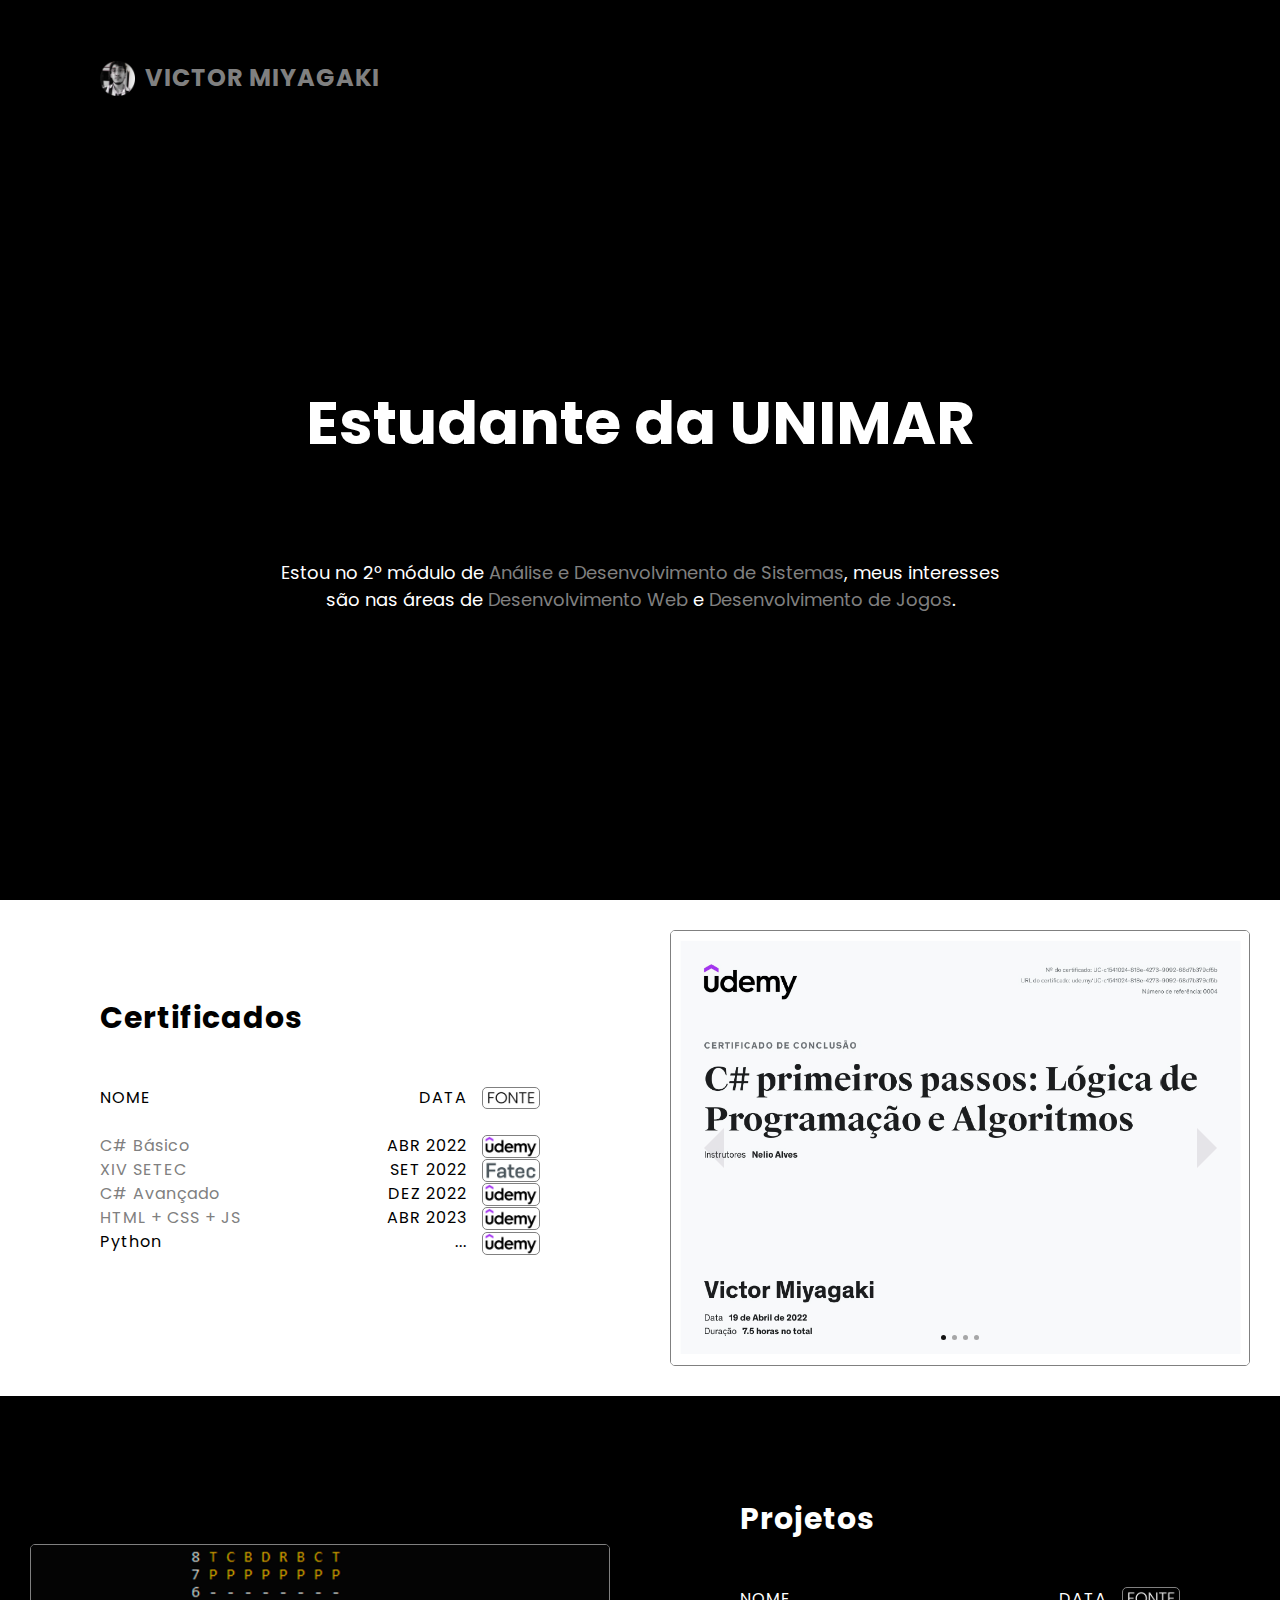
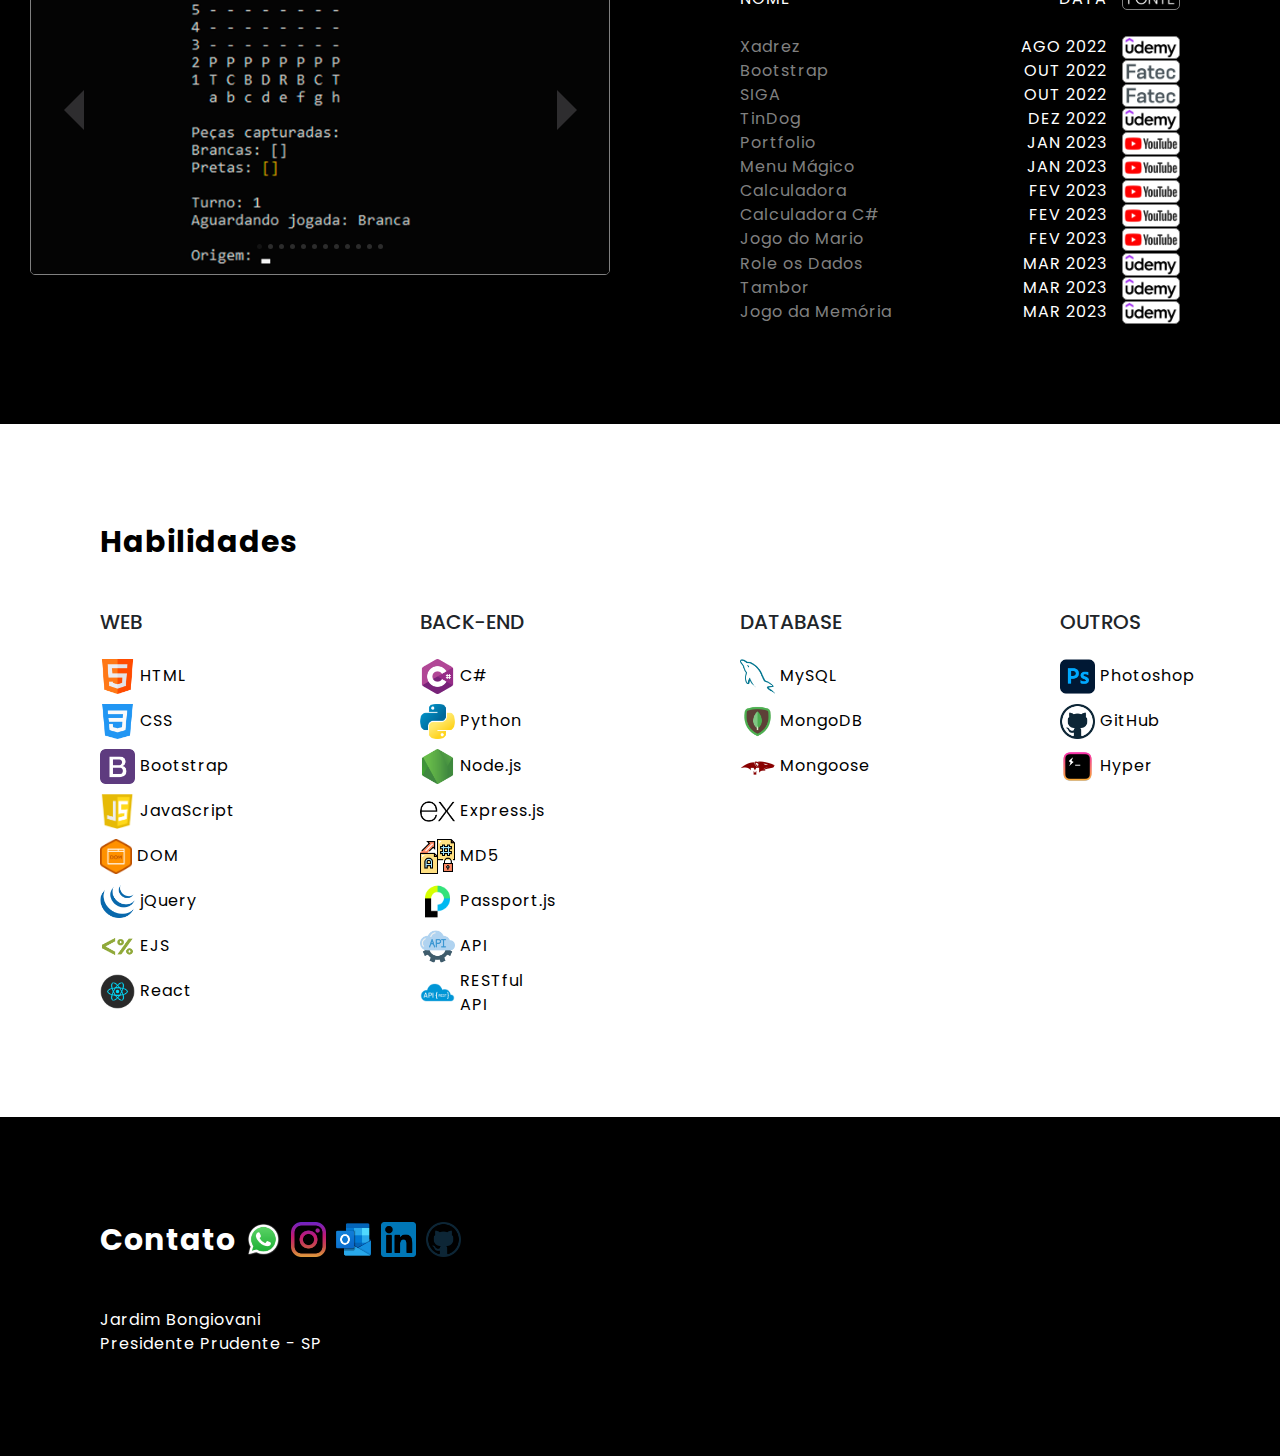
<file: index.html>
<!DOCTYPE html>
<html lang="en">

<head>
    <meta name="viewport" content="width=device-width, initial-scale=1.0">
    <meta charset="UTF-8">
    <title>Victor Miyagaki</title>
    <link rel="icon" type="image/x-icon" href="victor-circle.png">
    <!-- Google Fonts -->
    <link rel="preconnect" href="https://fonts.googleapis.com">
    <link rel="preconnect" href="https://fonts.gstatic.com" crossorigin>
    <link
        href="https://fonts.googleapis.com/css2?family=Poppins:ital,wght@0,100;0,200;0,300;0,400;0,500;0,600;0,700;0,800;0,900;1,100;1,200;1,300;1,400;1,500;1,600;1,700;1,800;1,900&display=swap"
        rel="stylesheet">

    <!-- Bootstrap CSS -->
    <link rel="stylesheet" href="https://cdn.jsdelivr.net/npm/bootstrap@4.0.0/dist/css/bootstrap.min.css"
        integrity="sha384-Gn5384xqQ1aoWXA+058RXPxPg6fy4IWvTNh0E263XmFcJlSAwiGgFAW/dAiS6JXm" crossorigin="anonymous">


    <!-- CSS -->
    <link rel="stylesheet" href="css/styles.css">

</head>

<body>

    <!-- CSS Button -->

    <!-- Banner -->
    <div class="banner">
        <header>
            <img class="victor" src="victor-circle.png">
            <a href="#" class="logo_Banner">Victor Miyagaki</a>
        </header>
        <div class="content">
            <h2>Estudante da UNIMAR</h2>
            <p>Estou no 2º módulo de <a href="https://ead.unimar.br/cursos/analise-e-desenvolvimento-de-sistemas/"
                    target="_blank">Análise e Desenvolvimento de Sistemas</a>, meus interesses são nas áreas
                de <a href="https://pt.wikipedia.org/wiki/Desenvolvimento_web" target="_blank">Desenvolvimento Web</a> e
                <a href="https://pt.wikipedia.org/wiki/Desenvolvimento_de_jogos_eletr%C3%B4nicos_independentes"
                    target="_blank">Desenvolvimento de Jogos</a>.
            </p>
        </div>
    </div>

    <!-- About -->

    <section class="certificados">
        <div class="contentBx">
            <h2 class="heading">Certificados</h2>
            <div class="space">
                <p class="text">NOME</p>
                <div class="logo_Date">
                    <p class="text">DATA</p><img class="logo2" src="fonteBlack.png">
                </div>
            </div>
            <p style="visibility: hidden;">.</p>
            <div class="space">
                <p class="text"><a href="https://ude.my/UC-c1541024-818e-4273-9092-68d7b379cf5b" target="_blank">C#
                        Básico</a></p>
                <div class="logo_Date">
                    <p class="text">ABR 2022</p><a href="https://www.udemy.com/course/logica-de-programacao-csharp/"
                        target="_blank"><img class="logo" src="udemy.png"></a>
                </div>
            </div>
            <div class="space">
                <p class="text"><a
                        href="https://drive.google.com/file/d/1u7YlczkXbmLdBfwWaUEjqHFeC628jT5g/view?usp=sharing"
                        target="_blank">XIV SETEC</a></p>
                <div class="logo_Date">
                    <p class="text">SET 2022</p><a href="https://fatecpp.edu.br/" target="_blank"><img class="logo"
                            src="fatec.png"></a>
                </div>
            </div>
            <div class="space">
                <p class="text"><a href="https://www.udemy.com/certificate/UC-3cef08cb-67af-4a8e-8029-874b3c2a2a8b/"
                        target="_blank">C# Avançado</a></p>
                <div class="logo_Date">
                    <p class="text">DEZ 2022</p><a
                        href="https://www.udemy.com/course/programacao-orientada-a-objetos-csharp/" target="_blank"><img
                            class="logo" src="udemy.png"></a>
                </div>
            </div>
            <div class="space">
                <p class="text"><a href="https://www.udemy.com/certificate/UC-3ff3e25f-d675-4fac-88bf-87a63412434c/"
                        target="_blank">HTML + CSS + JS</a></p>
                <div class="logo_Date">
                    <p class="text">ABR 2023</p><a
                        href="https://www.udemy.com/course/the-complete-web-development-bootcamp/" target="_blank"><img
                            class="logo" src="udemy.png"></a>
                </div>
            </div>
            <div class="space">
                <p class="text">Python</p>
                <div class="logo_Date">
                    <p class="text">...</p><a
                        href="https://www.udemy.com/course/complete-python-bootcamp/" target="_blank"><img
                            class="logo" src="udemy.png"></a>
                </div>
            </div>
        </div>
        <div class="imgBx">
            <div id="carouselExampleIndicators" class="carousel slide" data-ride="carousel">
                <ol class="carousel-indicators">
                    <li data-target="#carouselExampleIndicators" data-slide-to="0" class="active"></li>
                    <li data-target="#carouselExampleIndicators" data-slide-to="1"></li>
                    <li data-target="#carouselExampleIndicators" data-slide-to="2"></li>
                    <li data-target="#carouselExampleIndicators" data-slide-to="3"></li>
                </ol>
                <div class="carousel-inner">
                    <div class="carousel-item active">
                        <a href="https://ude.my/UC-c1541024-818e-4273-9092-68d7b379cf5b" target="_blank"><img
                                class="d-block w-100" src="css/csharpbasico.png" alt="First slide"></a>
                    </div>
                    <div class="carousel-item">
                        <a href="https://drive.google.com/file/d/1u7YlczkXbmLdBfwWaUEjqHFeC628jT5g/view?usp=sharing"><img
                                class="d-block w-100" src="css/setec.png" alt="Second slide"></a>
                    </div>
                    <div class="carousel-item">
                        <a href="https://www.udemy.com/certificate/UC-3cef08cb-67af-4a8e-8029-874b3c2a2a8b/"><img
                                class="d-block w-100" src="css/csharpavancado.png" alt="Third slide"></a>
                    </div>
                    <div class="carousel-item">
                        <a href="https://www.udemy.com/certificate/UC-3ff3e25f-d675-4fac-88bf-87a63412434c/"><img
                                class="d-block w-100" src="css/angela.png" alt="Fourth slide"></a>
                    </div>
                </div>
                <a class="carousel-control-prev" href="#carouselExampleIndicators" role="button" data-slide="prev">
                    <span class="carousel-control-prev-icon" aria-hidden="true"></span>
                    <span class="sr-only">Previous</span>
                </a>
                <a class="carousel-control-next" href="#carouselExampleIndicators" role="button" data-slide="next">
                    <span class="carousel-control-next-icon" aria-hidden="true"></span>
                    <span class="sr-only">Next</span>
                </a>
            </div>
        </div>
    </section>

    <section class="projetos">
        <div class="imgBx">
            <div id="carouselExampleIndicators2" class="carousel slide" data-ride="carousel">
                <ol class="carousel-indicators">
                    <li data-target="#carouselExampleIndicators2" data-slide-to="0" class="active"></li>
                    <li data-target="#carouselExampleIndicators2" data-slide-to="1"></li>
                    <li data-target="#carouselExampleIndicators2" data-slide-to="2"></li>
                    <li data-target="#carouselExampleIndicators2" data-slide-to="3"></li>
                    <li data-target="#carouselExampleIndicators2" data-slide-to="4"></li>
                    <li data-target="#carouselExampleIndicators2" data-slide-to="5"></li>
                    <li data-target="#carouselExampleIndicators2" data-slide-to="6"></li>
                    <li data-target="#carouselExampleIndicators2" data-slide-to="7"></li>
                    <li data-target="#carouselExampleIndicators2" data-slide-to="8"></li>
                    <li data-target="#carouselExampleIndicators2" data-slide-to="9"></li>
                    <li data-target="#carouselExampleIndicators2" data-slide-to="10"></li>
                    <li data-target="#carouselExampleIndicators2" data-slide-to="11"></li>
                </ol>
                <div class="carousel-inner">
                    <div class="carousel-item active">
                        <a href="https://github.com/VictorMiyagaki/jogoDeXadrez" target="_blank"><img
                                class="d-block w-100" src="css/xadrez.png" alt="First slide"></a>
                    </div>
                    <div class="carousel-item">
                        <a href="https://victormiyagaki.github.io/Projeto-SIGA/" target="_blank"><img
                                class="d-block w-100" src="css/siga.png" alt="First slide"></a>
                    </div>
                    <div class="carousel-item">
                        <a href="https://victormiyagaki.github.io/Oficina-de-Bootstrap/" target="_blank"><img
                                class="d-block w-100" src="css/bootstrap.png" alt="Second slide"></a>
                    </div>
                    <div class="carousel-item">
                        <a href="https://victormiyagaki.github.io/Tindog/" target="_blank"><img class="d-block w-100"
                                src="css/tindog.png" alt="Third slide"></a>
                    </div>
                    <div class="carousel-item">
                        <a href="https://victormiyagaki.github.io/Portfolio/" target="_blank"><img class="d-block w-100"
                                src="css/portfolio.png" alt="Forth slide"></a>
                    </div>
                    <div class="carousel-item">
                        <a href="https://victormiyagaki.github.io/Magic-Menu/" target="_blank"><img
                                class="d-block w-100" src="css/magic-menu.png" alt="Fifth slide"></a>
                    </div>
                    <div class="carousel-item">
                        <a href="https://victormiyagaki.github.io/Calculadora/" target="_blank"><img
                                class="d-block w-100" src="css/calculadora.png" alt="Sixth slide"></a>
                    </div>
                    <div class="carousel-item">
                        <a href="https://github.com/VictorMiyagaki/Calculadora-no-Windows-Forms" target="_blank"><img
                                class="d-block w-100" src="css/calculadora-windows-forms.png" alt="Seventh slide"></a>
                    </div>
                    <div class="carousel-item">
                        <a href="https://victormiyagaki.github.io/Mario/" target="_blank"><img class="d-block w-100"
                                src="css/mario.png" alt="Octh slide"></a>
                    </div>
                    <div class="carousel-item">
                        <a href="https://victormiyagaki.github.io/Dice/" target="_blank"><img class="d-block w-100"
                                src="css/dice.png" alt="Nineth slide"></a>
                    </div>
                    <div class="carousel-item">
                        <a href="https://victormiyagaki.github.io/Drum/" target="_blank"><img class="d-block w-100"
                                src="css/drum.png" alt="Tenth slide"></a>
                    </div>
                    <div class="carousel-item">
                        <a href="https://victormiyagaki.github.io/Simon-Game/" target="_blank"><img
                                class="d-block w-100" src="css/simon.png" alt="Eleventh slide"></a>
                    </div>
                </div>
                <a class="carousel-control-prev" href="#carouselExampleIndicators2" role="button" data-slide="prev">
                    <span class="carousel-control-prev-icon" aria-hidden="true"></span>
                    <span class="sr-only">Previous</span>
                </a>
                <a class="carousel-control-next" href="#carouselExampleIndicators2" role="button" data-slide="next">
                    <span class="carousel-control-next-icon" aria-hidden="true"></span>
                    <span class="sr-only">Next</span>
                </a>
            </div>
        </div>
        </div>
        <div class="contentBx">
            <h2 class="headingWhite">Projetos</h2>
            <div class="space">
                <p class="textWhite">NOME
                </p>
                <div class="logo_Date">
                    <p class="textWhite">DATA</p><img class="logo2" src="fonte.png">
                </div>
            </div>
            <p style="visibility: hidden;">.</p>
            <div class="space">
                <p class="textWhite"><a href="https://github.com/VictorMiyagaki/jogoDeXadrez" target="_blank">Xadrez</a>
                </p>
                <div class="logo_Date">
                    <p class="textWhite">AGO 2022</p><a
                        href="https://www.udemy.com/course/programacao-orientada-a-objetos-csharp/" target="_blank"><img
                            class="logo" src="udemy.png"></a>
                </div>
            </div>
            <div class="space">
                <p class="textWhite"><a href="https://victormiyagaki.github.io/Oficina-de-Bootstrap/"
                        target="_blank">Bootstrap</a></p>
                <div class="logo_Date">
                    <p class="textWhite">OUT 2022</p><a href="https://fatecpp.edu.br/" target="_blank"><img class="logo"
                            src="fatec.png"></a>
                </div>
            </div>
            <div class="space">
                <p class="textWhite"><a href="https://victormiyagaki.github.io/Projeto-SIGA/" target="_blank">SIGA</a>
                </p>
                <div class="logo_Date">
                    <p class="textWhite">OUT 2022</p><a href="https://fatecpp.edu.br/" target="_blank"><img class="logo"
                            src="fatec.png"></a>
                </div>
            </div>
            <div class="space">
                <p class="textWhite"><a href="https://victormiyagaki.github.io/Tindog/" target="_blank">TinDog</a></p>
                <div class="logo_Date">
                    <p class="textWhite">DEZ 2022</p><a
                        href="https://www.udemy.com/course/the-complete-web-development-bootcamp/" target="_blank"><img
                            class="logo" src="udemy.png"></a>
                </div>
            </div>
            <div class="space">
                <p class="textWhite"><a href="https://victormiyagaki.github.io/Portfolio/" target="_blank">Portfolio</a>
                </p>
                <div class="logo_Date">
                    <p class="textWhite">JAN 2023</p><a href="https://www.youtube.com/watch?v=X8NFkUQNeek"
                        target="_blank"><img class="logo" src="youtube.png"></a>
                </div>
            </div>
            <div class="space">
                <p class="textWhite"><a href="https://victormiyagaki.github.io/Magic-Menu/" target="_blank">Menu
                        Mágico</a>
                </p>
                <div class="logo_Date">
                    <p class="textWhite">JAN 2023</p><a href="https://www.youtube.com/watch?v=ArTVfdHOB-M"
                        target="_blank"><img class="logo" src="youtube.png"></a>
                </div>
            </div>
            <div class="space">
                <p class="textWhite"><a href="https://victormiyagaki.github.io/Calculadora/"
                        target="_blank">Calculadora</a>
                </p>
                <div class="logo_Date">
                    <p class="textWhite">FEV 2023</p><a href="https://www.youtube.com/watch?v=t6jxqGQduWk"
                        target="_blank"><img class="logo" src="youtube.png"></a>
                </div>
            </div>
            <div class="space">
                <p class="textWhite"><a href="https://github.com/VictorMiyagaki/Calculadora-no-Windows-Forms"
                        target="_blank">Calculadora C#</a>
                </p>
                <div class="logo_Date">
                    <p class="textWhite">FEV 2023</p><a
                        href="https://youtube.com/playlist?list=PLi5bXFMcGm_0Y33CqnU_iKJc_jOiwkFUR" target="_blank"><img
                            class="logo" src="youtube.png"></a>
                </div>
            </div>
            <div class="space">
                <p class="textWhite"><a href="https://victormiyagaki.github.io/Mario/" target="_blank">Jogo do Mario</a>
                </p>
                <div class="logo_Date">
                    <p class="textWhite">FEV 2023</p><a
                        href="https://youtube.com/playlist?list=PLi5bXFMcGm_3oqUo-0YUt_PDjitSljlAu" target="_blank"><img
                            class="logo" src="youtube.png"></a>
                </div>
            </div>
            <div class="space">
                <p class="textWhite"><a href="https://victormiyagaki.github.io/Dice/" target="_blank">Role os Dados</a>
                </p>
                <div class="logo_Date">
                    <p class="textWhite">MAR 2023</p><a
                        href="https://www.udemy.com/course/the-complete-web-development-bootcamp/" target="_blank"><img
                            class="logo" src="udemy.png"></a>
                </div>
            </div>
            <div class="space">
                <p class="textWhite"><a href="https://victormiyagaki.github.io/Drum/" target="_blank">Tambor</a>
                </p>
                <div class="logo_Date">
                    <p class="textWhite">MAR 2023</p><a
                        href="https://www.udemy.com/course/the-complete-web-development-bootcamp/" target="_blank"><img
                            class="logo" src="udemy.png"></a>
                </div>
            </div>
            <div class="space">
                <p class="textWhite"><a href="https://victormiyagaki.github.io/Simon-Game/" target="_blank">Jogo da
                        Memória</a>
                </p>
                <div class="logo_Date">
                    <p class="textWhite">MAR 2023</p><a
                        href="https://www.udemy.com/course/the-complete-web-development-bootcamp/" target="_blank"><img
                            class="logo" src="udemy.png"></a>
                </div>
            </div>
        </div>
    </section>

    <section class="habilidades">
        <div class="contentBx1">
            <h2 class="heading">Habilidades</h2>
            <h5>WEB</h5>
            <div class="space">
                <div class="logo_Date"><img class="logo_Skills_Right" src="html.png">
                    <p class="text">HTML</p>
                </div>
            </div>
            <div class="space">
                <div class="logo_Date"><img class="logo_Skills_Right" src="css-3.png">
                    <p class="text">CSS</p>
                </div>
            </div>
            <div class="space">
                <div class="logo_Date"><img class="logo_Skills_Right" src="bootstrap.png">
                    <p class="text">Bootstrap</p>
                </div>
            </div>
            <div class="space">
                <div class="logo_Date"><img class="logo_Skills_Right" src="javacript.png">
                    <p class="text">JavaScript</p>
                </div>
            </div>
            <div class="space">
                <div class="logo_Date"><img class="logo_Skills_Right" src="dom.png">
                    <p class="text">DOM</p>
                </div>
            </div>
            <div class="space">
                <div class="logo_Date"><img class="logo_Skills_Right" src="jquery.png">
                    <p class="text">jQuery</p>
                </div>
            </div>
            <div class="space">
                <div class="logo_Date"><img class="logo_Skills_Right" src="ejs.png">
                    <p class="text">EJS</p>
                </div>
            </div>
            <div class="space">
                <div class="logo_Date"><img class="logo_Skills_Right" src="react.png">
                    <p class="text">React</p>
                </div>
            </div>
        </div>
        <div class="contentBx2">
            <h2 class="heading">.</h2>
            <h5>BACK-END</h5>
            <div class="space">
                <div class="logo_Date"><img class="logo_Skills_Right" src="c-sharp.png">
                    <p class="text">C#</p>
                </div>
            </div>
            <div class="space">
                <div class="logo_Date"><img class="logo_Skills_Right" src="python.png">
                    <p class="text">Python</p>
                </div>
            </div>
            <div class="space">
                <div class="logo_Date"><img class="logo_Skills_Right" src="node.png">
                    <p class="text">Node.js</p>
                </div>
            </div>
            <div class="space">
                <div class="logo_Date"><img class="logo_Skills_Right" src="express.png">
                    <p class="text">Express.js</p>
                </div>
            </div>
            <div class="space">
                <div class="logo_Date"><img class="logo_Skills_Right" src="hash.png">
                    <p class="text">MD5</p>
                </div>
            </div>
            <div class="space">
                <div class="logo_Date"><img class="logo_Skills_Right" src="passport.png">
                    <p class="text">Passport.js</p>
                </div>
            </div>
            <div class="space">
                <div class="logo_Date"><img class="logo_Skills_Right" src="api.png">
                    <p class="text">API</p>
                </div>
            </div>
            <div class="space">
                <div class="logo_Date"><img class="logo_Skills_Right" src="restfulapi.png">
                    <p class="text">RESTful API</p>
                </div>
            </div>
        </div>
        <div class="contentBx3">
            <h2 class="heading">.</h2>
            <h5>DATABASE</h5>
            <div class="space">
                <div class="logo_Date"><img class="logo_Skills_Right" src="mysql.png">
                    <p class="text">MySQL</p>
                </div>
            </div>
            <div class="space">
                <div class="logo_Date"><img class="logo_Skills_Right" src="mongodb.png">
                    <p class="text">MongoDB</p>
                </div>
            </div>
            <div class="space">
                <div class="logo_Date"><img class="logo_Skills_Right" src="mongoose.png">
                    <p class="text">Mongoose</p>
                </div>
            </div>
        </div>
        <div class="contentBx4">
            <h2 class="heading">.</h2>
            <h5>OUTROS</h5>
            <div class="space">
                <div class="logo_Date"><img class="logo_Skills_Right" src="photoshop.png">
                    <p class="text">Photoshop</p>
                </div>
            </div>
            <div class="space">
                <div class="logo_Date"><img class="logo_Skills_Right" src="github.png">
                    <p class="text">GitHub</p>
                </div>
            </div>
            <div class="space">
                <div class="logo_Date"><img class="logo_Skills_Right" src="hyper.png">
                    <p class="text">Hyper</p>
                </div>
            </div>
        </div>
    </section>

    <section class="contato">
        <div class="contentBx1">
            <div class="redes">
                <h2 class="headingWhite">Contato</h2>
                <a href="https://wa.me/5518997247560/" target="_blank"><img src="whatsapp.png"></a>
                <a href="https://www.instagram.com/victormiyagaki/" target="_blank"><img src="instagram.png"></a>
                <a href="mailto:victormiyagaki@hotmail.com" target="_blank"><img src="outlook.png"></a>

                <a href="https://www.linkedin.com/in/victor-miyagaki-b17618237/" target="_blank"><img
                        src="linkedin.png"></a>
                <a href="https://github.com/VictorMiyagaki" target="_blank"><img src="github.png"></a>
            </div>
            <p class="textWhite">Jardim Bongiovani</p>
            <p class="textWhite">Presidente Prudente - SP</p>
        </div>
        <div class="contentBx2">
        </div>

    </section>

    <script src="https://code.jquery.com/jquery-3.2.1.slim.min.js"
        integrity="sha384-KJ3o2DKtIkvYIK3UENzmM7KCkRr/rE9/Qpg6aAZGJwFDMVNA/GpGFF93hXpG5KkN"
        crossorigin="anonymous"></script>
    <script src="https://cdn.jsdelivr.net/npm/popper.js@1.12.9/dist/umd/popper.min.js"
        integrity="sha384-ApNbgh9B+Y1QKtv3Rn7W3mgPxhU9K/ScQsAP7hUibX39j7fakFPskvXusvfa0b4Q"
        crossorigin="anonymous"></script>
    <script src="https://cdn.jsdelivr.net/npm/bootstrap@4.0.0/dist/js/bootstrap.min.js"
        integrity="sha384-JZR6Spejh4U02d8jOt6vLEHfe/JQGiRRSQQxSfFWpi1MquVdAyjUar5+76PVCmYl"
        crossorigin="anonymous"></script>
</body>

</html>
</file>
<file: css/styles.css>
* {
    margin: 0;
    padding: 0;
    box-sizing: border-box;
    font-family: 'Poppins', sans-serif;
}

p, img {
    margin: 0;
    padding: 0;
}

h5 {
    margin-top: 50px;
    margin-bottom: 20px;
}

.button {
    position: absolute;
    color: grey;
    top: 0;
    right: 0;
    padding: 5px;
    font-size: smaller;
    text-align: right;
    z-index: 1000000;
}

a {
    color: grey;
    text-decoration: none;
    transition: 0.5s;
}

a:hover {
    color: rgb(104, 77, 224);
    transition: 0.5s;
    text-decoration: none;
}

.redes {
    display: flex;
    text-align: center;
}

.redes img {
    max-height: 35px;
    margin-left: 10px;
    transition: 0.5s;
    margin-top: 5.5px;
}

.redes img:hover {
    opacity: 0.5;
    transition: 0.5s;
}

.button img {
    max-height: 25px;
}

.logo {
    max-height: 23px;
    background-color: white;
    border-radius: 5px;
    border: 1px solid grey;
    margin-left: 15px;
}

.logo2 {
    max-height: 23px;
    border-radius: 5px;
    border: 1px solid grey;
    margin-left: 15px;
}

.logo_Skills {
    max-height: 35px;
    background-color: white;
    margin-left: 5px;
}

.logo_Skills_Right {
    max-height: 35px;
    background-color: white;
    margin-right: 5px;
    margin-bottom: 5px;
    margin-top: 5px;
}

.logo_Date {
    display: flex;
    align-items: center;
}

.logo_Date a {
    transition: 0.5s;
}

.logo_Date a:hover {
    opacity: 0.5;
}

.banner {
    position: relative;
    width: 100%;
    height: 100vh;
    background: black;
    display: flex;
    justify-content: center;
    align-items: center;
}

.banner .content {
    position: relative;
    max-width: 750px;
    text-align: center;
}

.banner .content h2 {
    color: #fff;
    margin: 100px 0;
    font-size: 60px;
    font-weight: 700;
}

.banner .content p {
    color: #fff;
    font-size: 18px;
}

.banner header {
    position: absolute;
    top: 0;
    left: 0;
    width: 100%;
    padding: 40px 100px;
    padding-top: 60px;
    display: flex;
    align-items: center;
}

.banner header img {
    max-height: 35px;
    margin-right: 10px;
}

.banner header .logo_Banner {
    text-decoration: none;
    font-size: 24px;
    text-transform: uppercase;
    font-weight: 700;
    letter-spacing: 1px;
}

.certificados,
.projetos,
.habilidades,
.contato {
    position: relative;
    width: 100%;
    display: flex;
}

.certificados .contentBx {
    background: white;
    padding: 100px;
    width: 50%;
    text-align: justify;
}

.certificados .imgBx,
.projetos .imgBx {
    width: 50%;
    padding: 30px;
    display: flex;
    align-items: center;
}

.carousel-control-prev-icon {
    width: 0; 
    height: 0; 
    border-top: 20px solid transparent;
    border-bottom: 20px solid transparent; 
    border-right:20px solid #aba8b281;
}

.carousel-control-next-icon {
    width: 0; 
    height: 0; 
    border-top: 20px solid transparent;
    border-bottom: 20px solid transparent;
    border-left: 20px solid #aba8b281; 
}

.carousel-indicators li {
    background-color: rgba(83, 83, 83, 0.5);
    width: 5px;
    height: 5px;
    border-radius: 100%;
    cursor: pointer;
}

.carousel-indicators .active {
    background-color: rgb(19, 19, 19);
}

.certificados .imgBx img,
.projetos .imgBx img {
    border: 1px solid grey;
    border-radius: 5px;
}

.projetos .contentBx {
    background: black;
    padding: 100px;
    width: 50%;
    text-align: justify;
}

.projetos .imgBx {
    background: black;
}

.habilidades .contentBx1,
.habilidades .contentBx2,
.habilidades .contentBx3,
.habilidades .contentBx4 {
    background: white;
    padding: 100px;
    width: 25%;
    text-align: justify;
}

.habilidades .contentBx2 .heading,
.habilidades .contentBx3 .heading,
.habilidades .contentBx4 .heading {
    visibility: hidden;
}

.contato .contentBx1,
.contato .contentBx2 {
    background: black;
    padding: 100px;
    width: 50%;
    text-align: justify;
}

.contato .contentBx2 .heading {
    height: 96px;
    margin-bottom: 0;
}


.heading {
    color: black;
    font-size: 30px;
    font-weight: 700;
    letter-spacing: 1px;
    margin-bottom: 50px;
}

.headingWhite {
    color: white;
    font-size: 30px;
    font-weight: 700;
    letter-spacing: 1px;
    margin-bottom: 50px;
    margin-top: 5px;
}

.text {
    color: black;
    font-size: 16px;
    font-weight: 400;
    letter-spacing: 1px;
}

.textWhite {
    color: white;
    font-size: 16px;
    font-weight: 400;
    letter-spacing: 1px;
}

.space {
    display: flex;
    justify-content: space-between;
    align-items: center;
}

.center {
    display: flex;
    justify-content: center;
}

@media screen and (max-width: 1020px) {

    * {
        flex-wrap: wrap;
    }

    .certificados,
    .projetos,
    .habilidades,
    .contato {
        position: relative;
        width: 100%;
        display: block;
    }

    .certificados .contentBx,
    .projetos .contentBx {
        padding: 25px;
        width: 100%;
    }

    .certificados .imgBx,
    .projetos .imgBx {
        width: 100%;
        padding: 10px;
    }

    .certificados .imgBx img,
    .projetos .imgBx img {
        max-width: 100%;
    }

    .projetos {
        display: flex;
        flex-direction: column-reverse;
    }

    .projetos .contentBx {
        padding: 25px;
        width: 100%;
    }

    .habilidades .contentBx1 {
        padding: 25px 25px 0 25px;
        width: 100%;
    }

    .habilidades .contentBx2,
    .habilidades .contentBx3 {
        padding: 0 25px;
        width: 100%;
    }

    .habilidades .contentBx4 {
        padding: 0 25px 25px 25px;
        width: 100%;
    }

    .habilidades .contentBx2 .heading,
    .habilidades .contentBx3 .heading,
    .habilidades .contentBx4 .heading {
        display: none;
    }

    .contato .contentBx1,
    .contato .contentBx2 {
        padding: 25px;
        width: 100%;
    }

    .contato .contentBx1 {
        width: 100%;
        padding-bottom: 0;
    }

    .contato .contentBx2 {
        width: 100%;
        padding-top: 0;
    }

    .contato .contentBx2 .heading {
        display: none;
    }

    .banner header {
        padding: 10px 25px;
        padding-top: 40px;
        justify-content: space-between;
    }

    .banner .content {
        padding: 25px
    }

    .button {
        font-size: 10px;
    }

    .redes img {
        max-height: 30px;
    }
    

}
</file>
